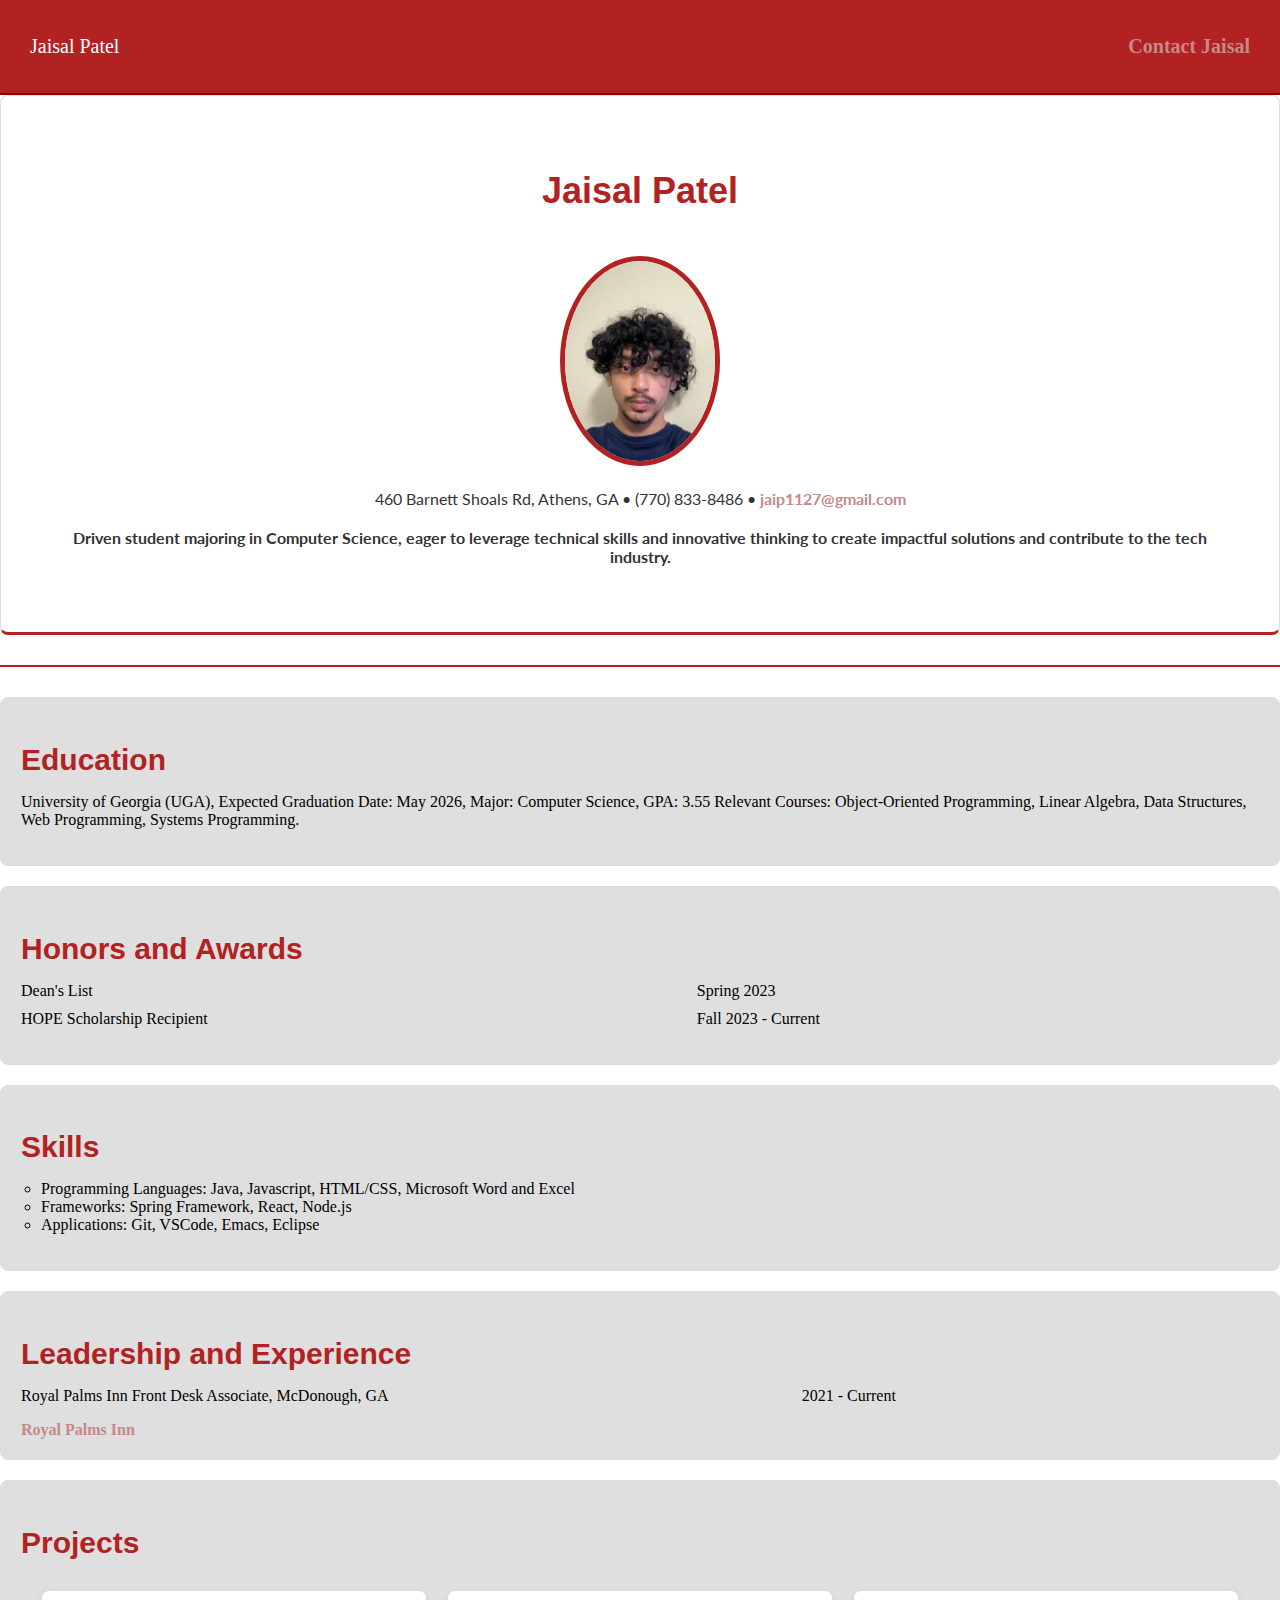
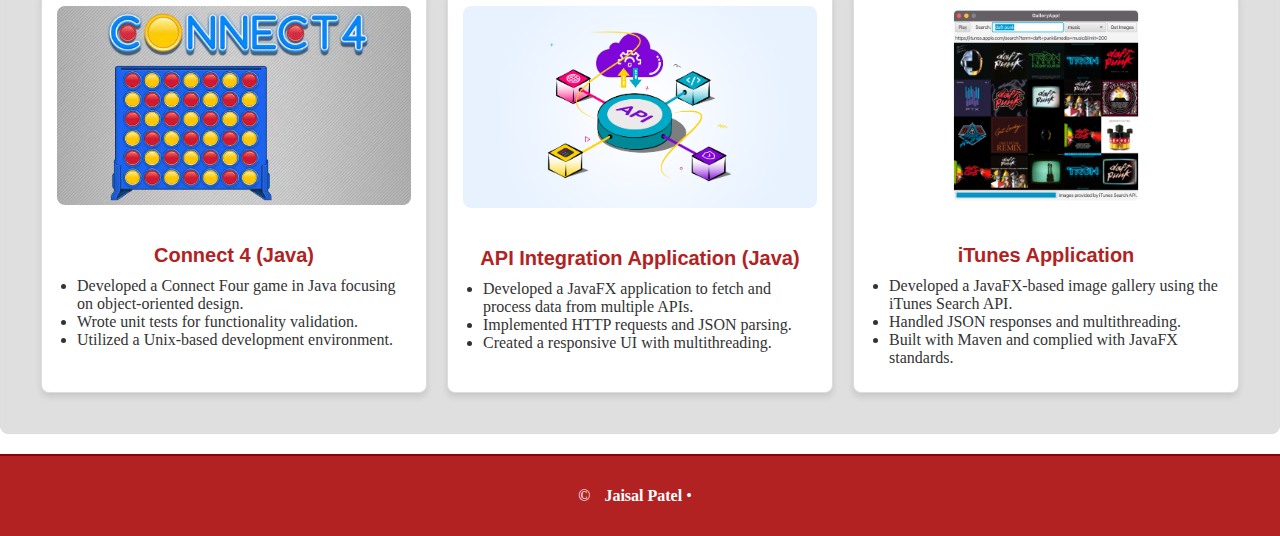
<file: index.html>
<!DOCTYPE html>
<html lang="en">
<head>
    <meta charset="UTF-8">
    <meta name="viewport" content="width=device-width, initial-scale=1.0">
    <title>Jaisal Patel</title>
    <link rel="stylesheet" href="css/style.css">
    <link href="https://fonts.googleapis.com/css2?family=Lato:wght@400;700&display=swap" rel="stylesheet">
</head>
<body>
    
</body>
</html>

<nav>
    <p>Jaisal Patel</p>
    <p><a href="contact.html">Contact Jaisal</a></p>
</nav>

<section class="splash"> 
    <h1>Jaisal Patel</h1>
    <img src="images/HEADSHOT.JPG" alt="Headshot of Jaisal Patel">
    <p class="address">460 Barnett Shoals Rd, Athens, GA &#8226; (770) 833-8486 &#8226; <a href="mailto:jaip1127@gmail.com">jaip1127@gmail.com</a></p>
<p class="tagline">Driven student majoring in Computer Science, eager to leverage technical skills and
    innovative thinking to create impactful solutions and contribute to the tech industry.</p>
</section>

        <hr>

    <section>
        <h2>Education</h2>
        <p>University of Georgia (UGA), Expected Graduation Date: May 2026, Major: Computer Science, GPA: 3.55 Relevant Courses: Object-Oriented Programming, Linear Algebra, Data Structures, Web Programming, Systems Programming. </p>
    </section>

   <section>
        <h2>Honors and Awards</h2>
        <dl>
        <dt>Dean's List</dt>
            <dd>Spring 2023</dd>
            <dt>HOPE Scholarship Recipient</dt>
            <dd>Fall 2023 - Current</dd>
        </dl>
    </section>

    <section>
        <h2>Skills</h2>
        <ul>
            <li>Programming Languages: Java, Javascript, HTML/CSS, Microsoft Word and Excel </li>
            <li>Frameworks: Spring Framework, React, Node.js </li>
            <li>Applications: Git, VSCode, Emacs, Eclipse </li>
        </ul>
    </section>

   <section>
        <h2>Leadership and Experience</h2>
        <dl>
        <dt>Royal Palms Inn Front Desk Associate, McDonough, GA</dt>
            <dd>2021 - Current</dd>
        </dl>
        <a href="https://www.royalpalmsinnstockbridge.com/" target="_blank">Royal Palms Inn </a>
    </section>

    <section>
        <h2>Projects</h2>
        <div class="three-col">
            <div class="card">
                <img src="images/connect4.avif" alt="Connect 4 Project">
                <h3>Connect 4 (Java)</h3>
                <ul>
                    <li>Developed a Connect Four game in Java focusing on object-oriented design.</li>
                    <li>Wrote unit tests for functionality validation.</li>
                    <li>Utilized a Unix-based development environment.</li>
                </ul>
            </div>
            <div class="card">
                <img src="images/api.png" alt="API Integration Project">
                <h3>API Integration Application (Java)</h3>
                <ul>
                    <li>Developed a JavaFX application to fetch and process data from multiple APIs.</li>
                    <li>Implemented HTTP requests and JSON parsing.</li>
                    <li>Created a responsive UI with multithreading.</li>
                </ul>
            </div>
            <div class="card">
                <img src="images/itunes Application.png" alt="iTunes Application">
                <h3>iTunes Application</h3>
                <ul>
                    <li>Developed a JavaFX-based image gallery using the iTunes Search API.</li>
                    <li>Handled JSON responses and multithreading.</li>
                    <li>Built with Maven and complied with JavaFX standards.</li>
                </ul>
            </div>
        </div>
    </section>
    

    <footer>
        <p>&copy; <a href="contact.html">Jaisal Patel</a> &#8226;
        <a href="https://www.linkedin.com/in/jaisal-patel-116b2a185/" target="_blank">
            <i class="fa fa-linkedin"></i>
        </a>
        </p>
    </footer>
</body>
</html>
</file>
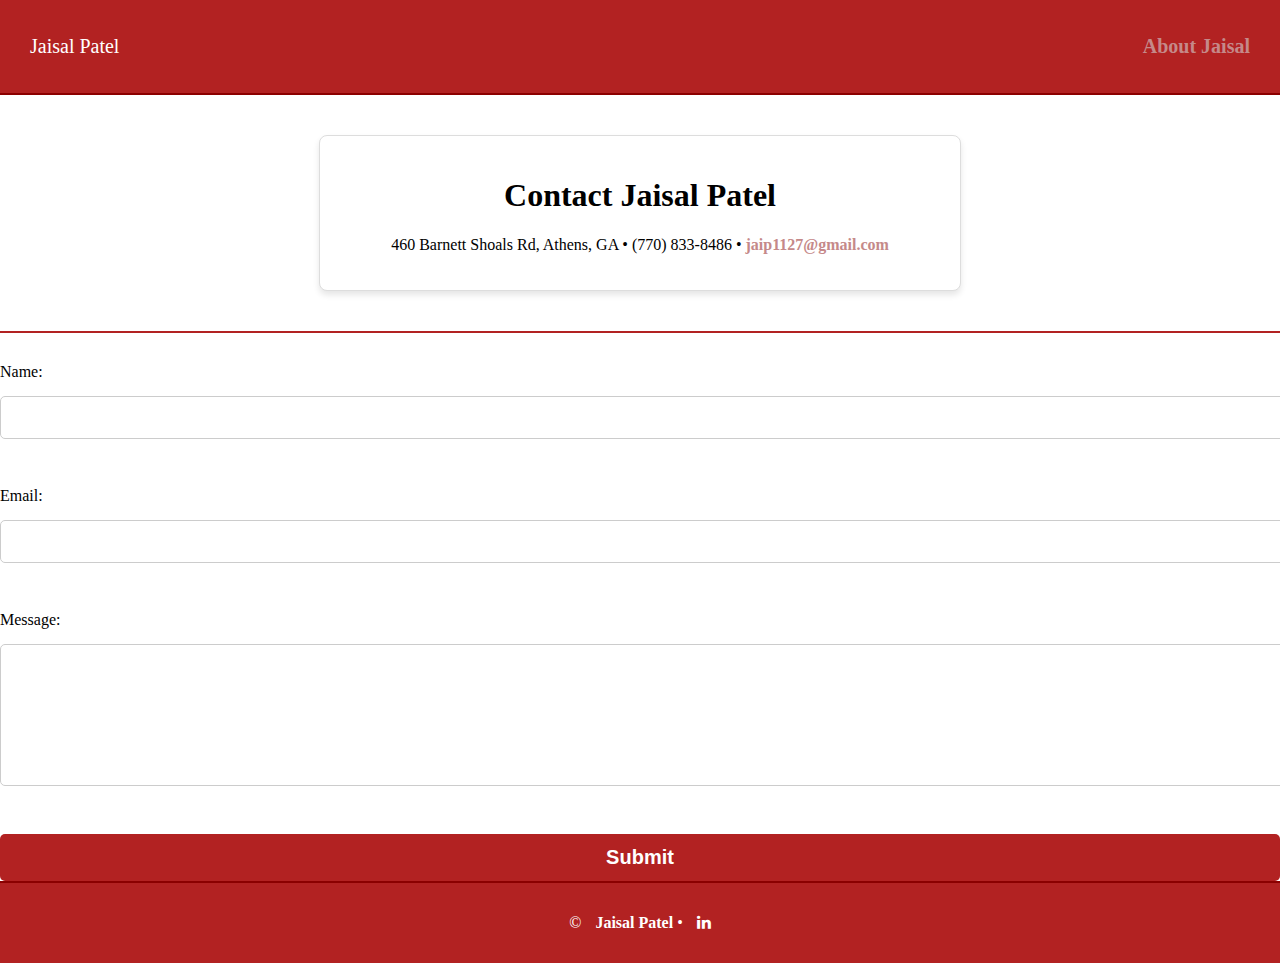
<file: contact.html>
<!DOCTYPE html>
<html lang="en">
<head>
    <meta charset="UTF-8">
    <meta name="viewport" content="width=device-width, initial-scale=1.0">
    <title>Contact Jaisal</title>
    <link href="https://cdnjs.cloudflare.com/ajax/libs/font-awesome/4.7.0/css/font-awesome.min.css" rel="stylesheet">
    <link rel="stylesheet" href="css/style.css">
</head>
<body>
    <nav>
        <p>Jaisal Patel</p>
        <p><a href="index.html">About Jaisal</a></p>
    </nav>

    <section class="one-col">
        <h1>Contact Jaisal Patel</h1>
        <p>460 Barnett Shoals Rd, Athens, GA &#8226; (770) 833-8486 &#8226; 
        <a href="mailto:jaip1127@gmail.com">jaip1127@gmail.com</a></p>
    </section>

    <hr>

    <form action="https://formsubmit.co/jaip1127@gmail.com" method="POST">
        <input type="hidden" name="_captcha" value="false">
        <input type="hidden" name="_next" value="https://jaip1127.github.io/personal-cv/thankyou.html">

        <label for="name">Name:</label>
        <input type="text" id="name" name="name" required><br>

        <label for="email">Email:</label>
        <input type="email" id="email" name="email" required><br>

        <label for="message">Message:</label>
        <textarea id="message" name="message" required></textarea><br>

        <button type="submit">Submit</button>
    </form>

    <footer>
        <p>&copy; <a href="index.html">Jaisal Patel</a> &#8226;
        <a href="https://www.linkedin.com/in/jaisal-patel-116b2a185/" target="_blank">
            <i class="fa fa-linkedin"></i>
        </a>
        </p>
    </footer>
</body>
</html>
</file>
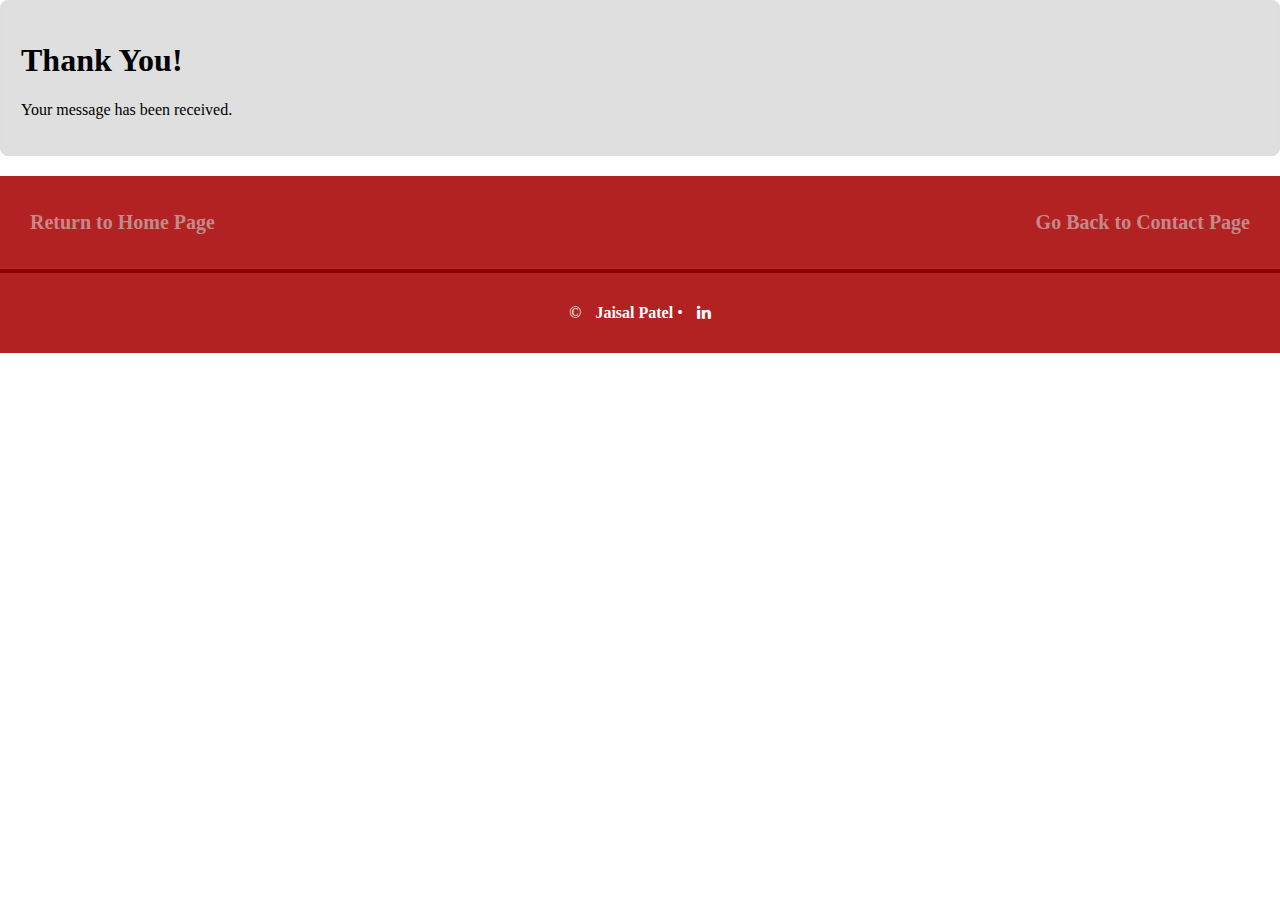
<file: thankyou.html>
<!DOCTYPE html>
<html lang="en">
<head>
    <meta charset="UTF-8">
    <meta name="viewport" content="width=device-width, initial-scale=1.0">
    <title>Thank You</title>
    <link href="https://cdnjs.cloudflare.com/ajax/libs/font-awesome/4.7.0/css/font-awesome.min.css" rel="stylesheet">
    <link rel="stylesheet" href="css/style.css">
</head>
<body>
    <section>
        <h1>Thank You!</h1>
        <p>Your message has been received.</p>
    </section>

    <nav>
        <p><a href="index.html">Return to Home Page</a></p>
        <p><a href="contact.html">Go Back to Contact Page</a></p>
    </nav>

    <footer>
        <p>&copy; <a href="index.html">Jaisal Patel</a> &#8226;
        <a href="https://www.linkedin.com/in/jaisal-patel-116b2a185/" target="_blank">
            <i class="fa fa-linkedin"></i>
        </a>
        </p>
    </footer>
</body>
</html>
</file>
<file: css/style.css>
body {
    margin: 0;
    padding: 0;
}

nav {
    background-color: #B22222;
    color: white;
    padding: 15px 30px;
    font-size: 20px;
    border-bottom: 2px solid #8B0000;
    display: flex;
    justify-content: space-between;
    align-items: center;
}

.nav-left {
    font-weight: bold;
    font-size: 20px;
}

.nav-right a {
    color: white;
    background-color: #8B0000;
    padding: 10px 15px;
    border-radius: 5px;
    font-weight: bold;
    text-decoration: none;
    transition: background-color 0.4s, color 0.4s ease-in-out;
    display: inline-block;
}

.nav-right a:hover {
    background-color: #fdd90a;
    color: #8B0000;
}

footer {
    background-color: #B22222;
    color: white;
    padding: 15px 30px;
    display: flex;
    justify-content: center;
    align-items: center;
    font-size: 16px;
    border-top: 2px solid #8B0000;
}

footer a {
    color: white;
    text-decoration: none;
    margin-left: 10px;
    font-weight: bold;
}

footer a:hover {
    color: #fcd707;
}

.splash {
    background-color: #fff;
    color: #B22222;
    text-align: center;
    padding: 50px;
    border-bottom: 3px solid #B22222;
}

.splash h1 {
    font-family: 'Roboto', sans-serif;
    font-size: 36px;
    font-weight: bold;
    color: #B22222;
}

.splash img {
    border-radius: 50%; 
    border: 5px solid #B22222; 
    width: 150px; 
    height: 200px; 
    object-fit: cover; 
    margin-top: 20px;
}


.splash p {
    font-size: 16px;
    color: #333;
}

.address {
    font-family: 'Lato', sans-serif;
    font-size: 16px;
    color: #333;
    line-height: 1.6;
    text-align: center;
}

.tagline {
    font-family: 'Lato', sans-serif;
    font-size: 20px;
    font-weight: bold;
    color: #B22222;
    margin-top: 15px;
    text-align: center;
}

hr {
    border: 0;
    height: 2px;
    background-color: #B22222;
    margin: 30px 0;
}

h2 {
    font-family: 'Roboto', sans-serif;
    font-size: 30px;
    font-weight: bold;
    color: #B22222;
    text-align: left;
    margin-bottom: 10px;
}

section {
    padding: 20px;
    background-color: #dfdfdf;
    border: 1px solid #ddd;
    border-radius: 8px;
    margin-bottom: 20px;
}

ul {
    padding-left: 20px;
    list-style-type: circle;
}

dl {
    display: grid;
    grid-template-columns: auto auto;
    gap: 10px;
}

a {
    color: #c58989;
    text-decoration: none;
    font-weight: bold;
}

a:hover {
    color: #FF6347;
    background-color: #ffe6e6;
    border-radius: 3px;
    padding: 2px 5px;
    transition: background-color 0.3s ease, color 0.3;
}

.three-col {
    display: grid;
    grid-template-columns: repeat(3, 1fr);
    gap: 20px;
    padding: 20px;
}

.card {
    background-color: #fff;
    border: 1px solid #ddd;
    border-radius: 8px;
    box-shadow: 0 4px 6px rgba(0, 0, 0, 0.1);
    padding: 15px;
    text-align: center;
}

.card img {
    max-width: 100%;
    height: auto;
    border-radius: 8px;
    margin-bottom: 15px;
}

.card h3 {
    font-family: 'Roboto', sans-serif;
    font-size: 20px;
    color: #B22222;
    margin-bottom: 10px;
}

.card ul {
    text-align: left;
    list-style-type: disc;
    margin: 10px 0;
    padding-left: 20px;
    font-size: 16px;
    color: #333;
}

.one-col {
    max-width: 600px;
    margin: 40px auto;
    padding: 20px;
    background-color: #fff;
    border: 1px solid #ddd;
    border-radius: 8px;
    box-shadow: 0 4px 6px rgba(0, 0, 0, 0.1);
    text-align: center;
}

form {
    display: flex;
    flex-direction: column;
    gap: 15px;
}

input, textarea {
    width: 100%;
    padding: 10px;
    border: 1px solid #ccc;
    border-radius: 5px;
    font-size: 18px;
}

textarea {
    height: 120px;
    resize: vertical;
}

button {
    background-color: #B22222;
    color: white;
    border: none;
    padding: 12px;
    border-radius: 5px;
    font-size: 20px;
    font-weight: bold;
    cursor: pointer;
    transition: background 0.4s ease;
}

button:hover {
    background-color: #8B0000;
}
</file>
